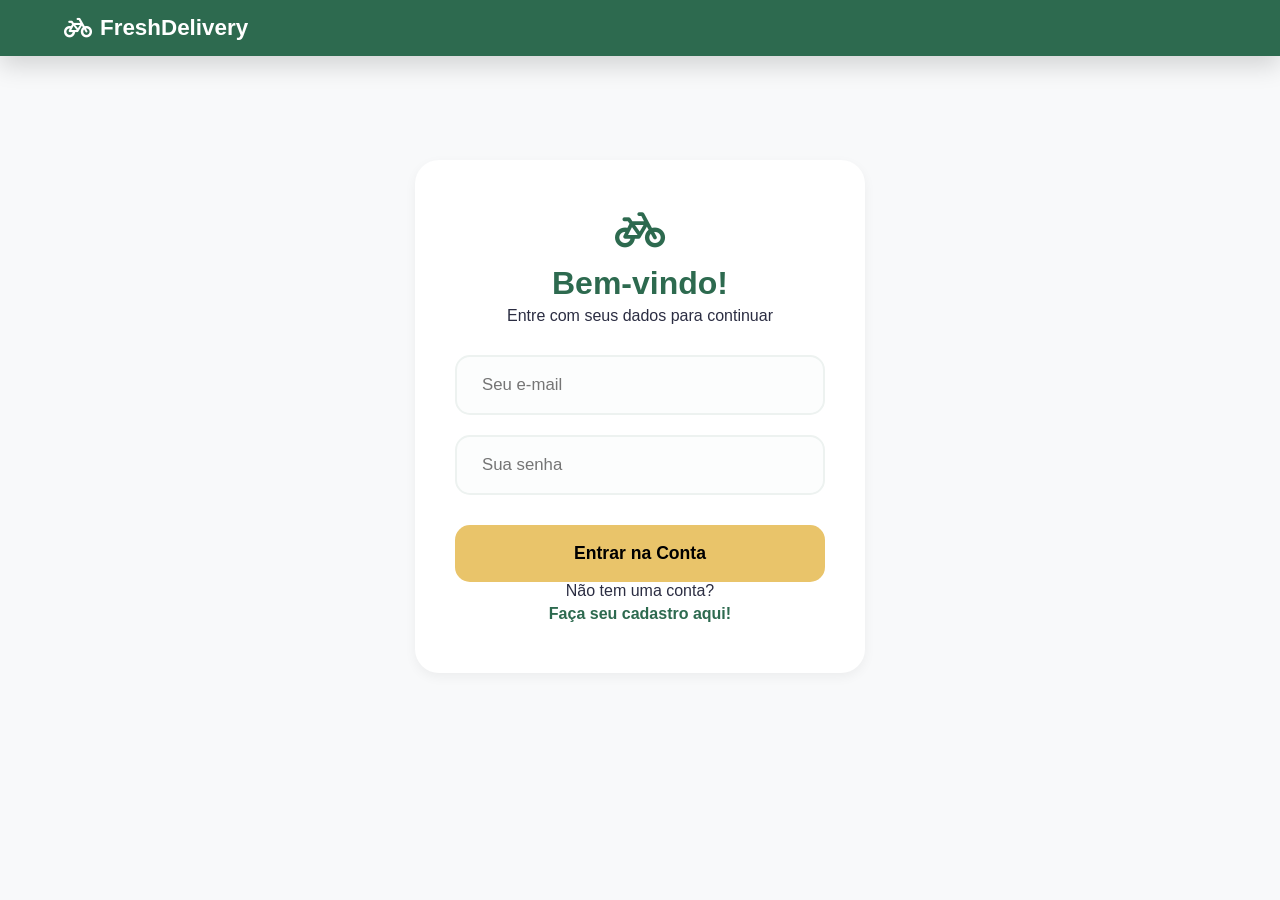
<file: login.html>
<!DOCTYPE html>
<html lang="pt-br">
<head>
    <meta charset="UTF-8">
    <meta name="viewport" content="width=device-width, initial-scale=1.0">
    <title>Login - FreshDelivery</title>
    <link rel="stylesheet" href="styles.css">
    <link rel="stylesheet" href="https://cdnjs.cloudflare.com/ajax/libs/font-awesome/6.0.0/css/all.min.css">
</head>
<body class="login-page">

    <header>
        <div class="logo">
            <i class="fas fa-bicycle"></i> FreshDelivery
        </div>
    </header>

    <main class="auth-wrapper">
    <section id="section-login" class="card login-container">
        <div class="auth-header">
            <i class="fas fa-bicycle logo-icon"></i>
            <h2>Bem-vindo!</h2>
            <p>Entre com seus dados para continuar</p>
        </div>

        <form id="form-login" class="auth-form">
            <div class="input-group">
                <input type="email" class="login-input" placeholder="Seu e-mail" required>
            </div>
            <div class="input-group">
                <input type="password" class="login-input" placeholder="Sua senha" required>
            </div>
            <button type="submit" class="finalizar-btn btn-lg">Entrar na Conta</button>
        </form>

        <div class="auth-footer">
            <span>Não tem uma conta?</span>
            <a href="#" class="link-cadastro" onclick="alternarAuth(event)">Faça seu cadastro aqui!</a>
        </div>
    </section>

    <section id="section-cadastro" class="card login-container" style="display: none;">
        <div class="auth-header">
            <i class="fas fa-user-plus logo-icon"></i>
            <h2>Criar Conta</h2>
            <p>Preencha os dados para se cadastrar</p>
        </div>

        <form id="form-cadastro" class="auth-form">
            <div class="input-group">
                <input type="text" class="login-input" placeholder="Nome Completo" required>
            </div>
            <div class="input-group">
                <input type="email" class="login-input" placeholder="E-mail" required>
            </div>
            <div class="input-group">
                <input type="password" class="login-input" placeholder="Crie uma senha" required>
            </div>
            <button type="submit" class="finalizar-btn btn-lg">Cadastrar Agora</button>
        </form>

        <div class="auth-footer">
            <span>Já tem uma conta?</span>
            <a href="#" class="link-cadastro" onclick="alternarAuth(event)">Voltar para o Login</a>
        </div>
    </section>
</main>
<script src="script.js"></script>
</body>
</html>
</file>
<file: styles.css>
/* ================= VARIÁVEIS DE DESIGN ================= */
:root {
    --cor-primaria: #2D6A4F;
    --cor-secundaria: #E9C46A;
    --cor-fundo: #F8F9FA;
    --cor-texto: #2B2D42;
    --cor-texto-claro: #8D99AE;
    --cor-card: #FFFFFF;
    --sombra-leve: 0 4px 12px rgba(0,0,0,0.05);
    --sombra-forte: 0 10px 25px rgba(0,0,0,0.15);
}

/* ================= BASE ================= */
* { box-sizing: border-box; margin: 0; padding: 0; font-family: 'Poppins', sans-serif; }
body { background-color: var(--cor-fundo); color: var(--cor-texto); overflow-x: hidden; }

/* ================= HEADER ================= */
header {
    background-color: var(--cor-primaria);
    color: white;
    padding: 15px 5%;
    display: flex;
    justify-content: flex-start;
    align-items: center;
    position: sticky;
    top: 0;
    z-index: 100; 
    box-shadow: var(--sombra-forte);
}
.logo { font-size: 1.4rem; font-weight: 700; cursor: pointer; display: flex; align-items: center; gap: 8px; margin-right: auto; }
.carrinho-btn {
    background-color: white;
    color: var(--cor-primaria);
    border: none;
    padding: 10px 18px;
    margin-right: 8px;
    border-radius: 25px;
    font-size: 1rem;
    font-weight: 600;
    cursor: pointer;
    transition: transform 0.2s, box-shadow 0.2s;
    display: flex;
    align-items: center;
    gap: 8px;
}
.carrinho-btn:hover { transform: translateY(-2px); box-shadow: var(--sombra-leve); }
.perfil-btn {
    background-color: white;
    color: var(--cor-primaria);
    border: none;
    padding: 10px 14px;
    border-radius: 25px;
    font-size: 1rem;
    cursor: pointer;
    display: flex;
    align-items: center;
    justify-content: center;
    transition: transform 0.2s, box-shadow 0.2s;
}
.perfil-btn:hover { transform: translateY(-2px); box-shadow: var(--sombra-leve); }
.badge { background: var(--cor-secundaria); color: #000; padding: 2px 8px; border-radius: 12px; font-size: 0.9rem; }

/* ================= MAIN & TYPOGRAPHY ================= */
main { padding: 30px 5%; max-width: 1100px; margin: 0 auto; min-height: 80vh; }
.header-sessao { display: flex; align-items: center; gap: 15px; margin-bottom: 25px; }
h2 { color: var(--cor-primaria); font-weight: 600; font-size: 1.6rem;}
#btn-voltar {
    background: white; border: 1px solid #ddd; padding: 8px 15px; border-radius: 8px;
    cursor: pointer; font-weight: 600; color: var(--cor-texto); transition: 0.2s;
}
#btn-voltar:hover { background: #eee; }

/* ================= GRID E CARDS COM IMAGEM ================= */
.grid {
    display: grid;
    grid-template-columns: repeat(auto-fill, minmax(280px, 1fr));
    gap: 25px;
    animation: fadeIn 0.4s ease-out; 
}

.card {
    background-color: var(--cor-card);
    border-radius: 16px;
    overflow: hidden; /* Corta a imagem arredondada */
    box-shadow: var(--sombra-leve);
    cursor: pointer;
    transition: all 0.3s ease;
    display: flex;
    flex-direction: column;
}
.card:hover { transform: translateY(-8px); box-shadow: var(--sombra-forte); }

.card-img { width: 100%; height: 160px; object-fit: cover; }
.card-content { padding: 20px; flex-grow: 1; display: flex; flex-direction: column; }
.card-title { font-size: 1.25rem; font-weight: 700; margin-bottom: 5px; color: var(--cor-texto); }
.card-desc { font-size: 0.9rem; color: var(--cor-texto-claro); margin-bottom: 15px; flex-grow: 1; }
.card-info { display: flex; justify-content: space-between; align-items: center; font-weight: 600; }
.tempo { color: var(--cor-texto-claro); font-size: 0.9rem; }
.preco { color: var(--cor-primaria); font-size: 1.2rem; }

button.add-btn {
    background-color: var(--cor-primaria); color: white; border: none;
    padding: 10px; border-radius: 8px; cursor: pointer; width: 100%;
    font-weight: 600; font-size: 1rem; margin-top: 15px; transition: 0.3s;
}
button.add-btn:hover { background-color: #1b4332; }

/* ================= MODAL DO CARRINHO ================= */
#overlay {
    position: fixed; top: 0; left: 0; width: 100%; height: 100%;
    background: rgba(0,0,0,0.5); backdrop-filter: blur(3px);
    z-index: 150; opacity: 0; visibility: hidden; transition: 0.3s;
}
#overlay.ativo { opacity: 1; visibility: visible; }

#modal-carrinho {
    position: fixed; top: 0; right: -100%; width: 100%; max-width: 400px; height: 100vh;
    background-color: white; box-shadow: -5px 0 25px rgba(0,0,0,0.2);
    transition: right 0.4s cubic-bezier(0.1, 0.7, 0.1, 1); z-index: 200;
    display: flex; flex-direction: column;
}
#modal-carrinho.aberto { right: 0; } 

.carrinho-header { padding: 20px; background-color: var(--cor-primaria); color: white; display: flex; justify-content: space-between; align-items: center; }
.fechar-btn { background: none; border: none; color: white; font-size: 1.5rem; cursor: pointer; transition: 0.2s; }
.fechar-btn:hover { transform: scale(1.1); color: var(--cor-secundaria); }

.carrinho-body { padding: 20px; flex-grow: 1; overflow-y: auto; }
.carrinho-vazio { text-align: center; color: var(--cor-texto-claro); margin-top: 50px; font-size: 1.1rem;}
.carrinho-vazio i { font-size: 3rem; margin-bottom: 15px; color: #ddd; }

.carrinho-item {
    display: flex; justify-content: space-between; align-items: center;
    padding: 15px 0; border-bottom: 1px solid #eee;
}
.item-detalhes h4 { font-size: 1rem; margin-bottom: 5px; }
.item-detalhes p { font-size: 0.9rem; color: var(--cor-primaria); font-weight: 600; }
.btn-remover { background: #ffe3e3; color: #d90429; border: none; padding: 5px 10px; border-radius: 6px; cursor: pointer; }

.carrinho-footer { padding: 20px; border-top: 1px solid #eee; background-color: #fafafa; }
.total-linha { display: flex; justify-content: space-between; font-size: 1.3rem; font-weight: 700; margin-bottom: 15px; color: var(--cor-primaria);}
.finalizar-btn { width: 100%; padding: 15px; background-color: var(--cor-secundaria); color: #000; border: none; border-radius: 10px; font-size: 1.1rem; font-weight: 700; cursor: pointer; transition: 0.2s; }
.finalizar-btn:hover { transform: translateY(-2px); box-shadow: var(--sombra-leve); }

/* ================= TOAST NOTIFICATION ================= */
.toast {
    visibility: hidden; min-width: 250px; background-color: #333; color: #fff;
    text-align: center; border-radius: 8px; padding: 16px; position: fixed;
    z-index: 300; left: 50%; bottom: 30px; transform: translateX(-50%);
    font-weight: 600; box-shadow: var(--sombra-forte);
}
.toast.show {
    visibility: visible;
    animation: fadein 0.5s, fadeout 0.5s 2.5s;
}


/*  ============ ESTILIZAÇÂO DO LOGIN ============*/
/* Centralização Total da Página */
.auth-wrapper {
    display: flex;
    justify-content: center;
    align-items: center;
    min-height: 80vh; /* Ocupa a altura central da tela */
    padding: 20px;
}

/* O Container do Login (Card) */
.login-container {
    width: 100%;
    max-width: 450px;
    padding: 50px 40px;
    border-radius: 24px; /* Bordas bem arredondadas conforme pedido */
    text-align: center;
}

/* Estilização dos Inputs (Maiores e Arredondados) */
.auth-form {
    margin-top: 30px;
    display: flex;
    flex-direction: column;
    gap: 20px; /* Espaçamento entre os campos */
}

.login-input {
    width: 100%;
    padding: 18px 25px; /* Mais internos para parecer maior */
    border: 2px solid #edf2f0; /* Borda suave */
    border-radius: 15px; /* Bordas arredondadas nos campos */
    font-size: 1.05rem;
    background-color: #fcfdfd;
    transition: all 0.3s ease;
    outline: none;
}

/* Efeito de Foco Criativo */
.login-input:focus {
    border-color: var(--cor-primaria);
    background-color: #fff;
    box-shadow: 0 0 0 4px rgba(45, 106, 79, 0.1);
}

/* Botão em Versão Larga */
.btn-lg {
    padding: 18px !important;
    border-radius: 15px !important;
    font-size: 1.1rem !important;
    margin-top: 10px;
}

/* Detalhes de Texto */
.auth-header h2 {
    font-size: 2rem;
    margin-bottom: 5px;
}

.logo-icon {
    font-size: 2.5rem;
    color: var(--cor-primaria);
    margin-bottom: 15px;
}

.link-cadastro {
    color: var(--cor-primaria);
    font-weight: 700;
    text-decoration: none;
    display: block;
    margin-top: 5px;
}

.link-cadastro:hover {
    text-decoration: underline;
}

@keyframes fadeIn { from { opacity: 0; transform: translateY(20px); } to { opacity: 1; transform: translateY(0); } }
@keyframes fadein { from { bottom: 0; opacity: 0; } to { bottom: 30px; opacity: 1; } }
@keyframes fadeout { from { bottom: 30px; opacity: 1; } to { bottom: 0; opacity: 0; } }
</file>
